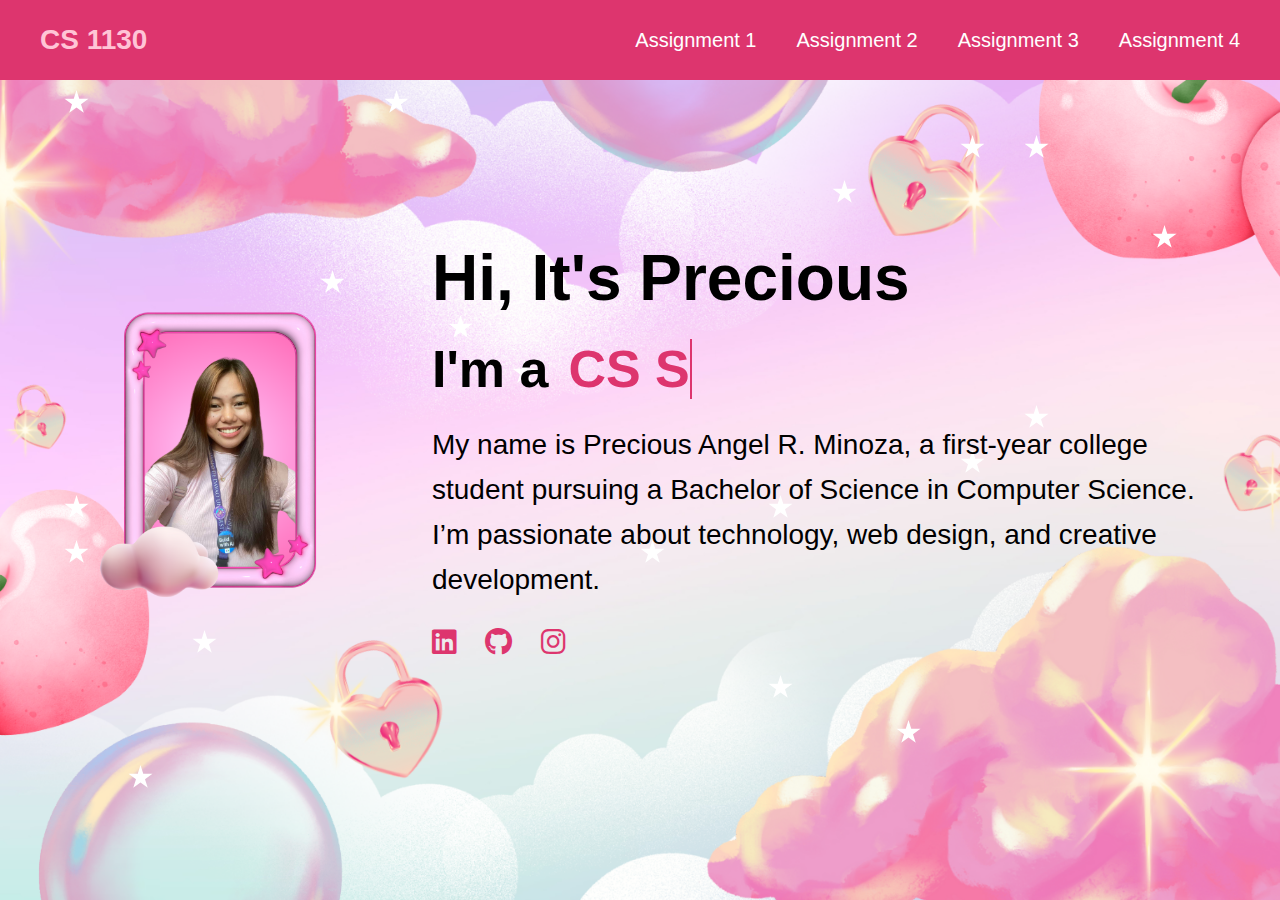
<file: index.html>
<!DOCTYPE html>
<html lang="en">
<head>
    <meta charset="UTF-8">
    <meta name="viewport" content="width=device-width, initial-scale=1.0">
    <meta name="description" content="Responsive Personal Website">
    <meta name="author" content="Precious Miñoza">
    <meta name="keywords" content="HTML, CSS, Responsive Design">
    <title>Precious Home Page</title>
    <link rel="icon" type="image/png" href="assets/fabicon.png">
    <link href="https://cdnjs.cloudflare.com/ajax/libs/font-awesome/6.0.0-beta3/css/all.min.css" rel="stylesheet">
    <link rel="stylesheet" href="styles.css">
</head>
<body>
    <!-- Navbar -->
    <nav class="navbar">
        <div class="logo">
            <a href="https://daigler20.addu.edu.ph/login/index.php">CS 1130</a>
        </div>
        <ul class="nav-links">
            <li><a href="Assignment 1/assign1.html"> Assignment 1</a></a></li>
            <li><a href="Assignment 2/assign2.html">Assignment 2</a></li>
            <li><a href="Assignment3/assign3.html">Assignment 3</a></li>
            <li><a href="Assignment4/assign4.html">Assignment 4</a></li>
        </ul>
        <div class="burger" onclick="toggleMenu()">
            <i class="fas fa-bars"></i>
        </div>
    </nav>

    <!-- Floating Stars -->
    <div class="stars">
        <span></span><span></span><span></span><span></span><span></span>
        <span></span><span></span><span></span><span></span><span></span>
        <span></span><span></span><span></span><span></span><span></span>
        <span></span><span></span><span></span><span></span><span></span>
    </div>

    <!-- Main Section -->
    <section class="home">
        <div class="home-img">
            <img src="assets/profile.png" alt="Profile Image">
        </div>
        <div class="home-content">
            <h1>Hi, It's <span>Precious</span></h1>
            <h2 class="typing-text">
                I'm a<span class="dynamic-text"></span>
            </h2>
            <p>
                My name is Precious Angel R. Minoza, a first-year college student pursuing a Bachelor of Science in Computer Science. 
                I’m passionate about technology, web design, and creative development.
            </p>
            <div class="social-icons">
                <a href="https://www.linkedin.com/in/precious-mi%C3%B1oza-658aa832a/"><i class="fa-brands fa-linkedin"></i></a>
                <a href="https://github.com/pminoza"><i class="fa-brands fa-github"></i></a>
                <a href="https://www.instagram.com/prcs.mnz/" target="_blank"><i class="fa-brands fa-instagram"></i></a>
            </div>
        </div>
    </section>

    <script src="script.js"></script>
</body>
</html>
</file>
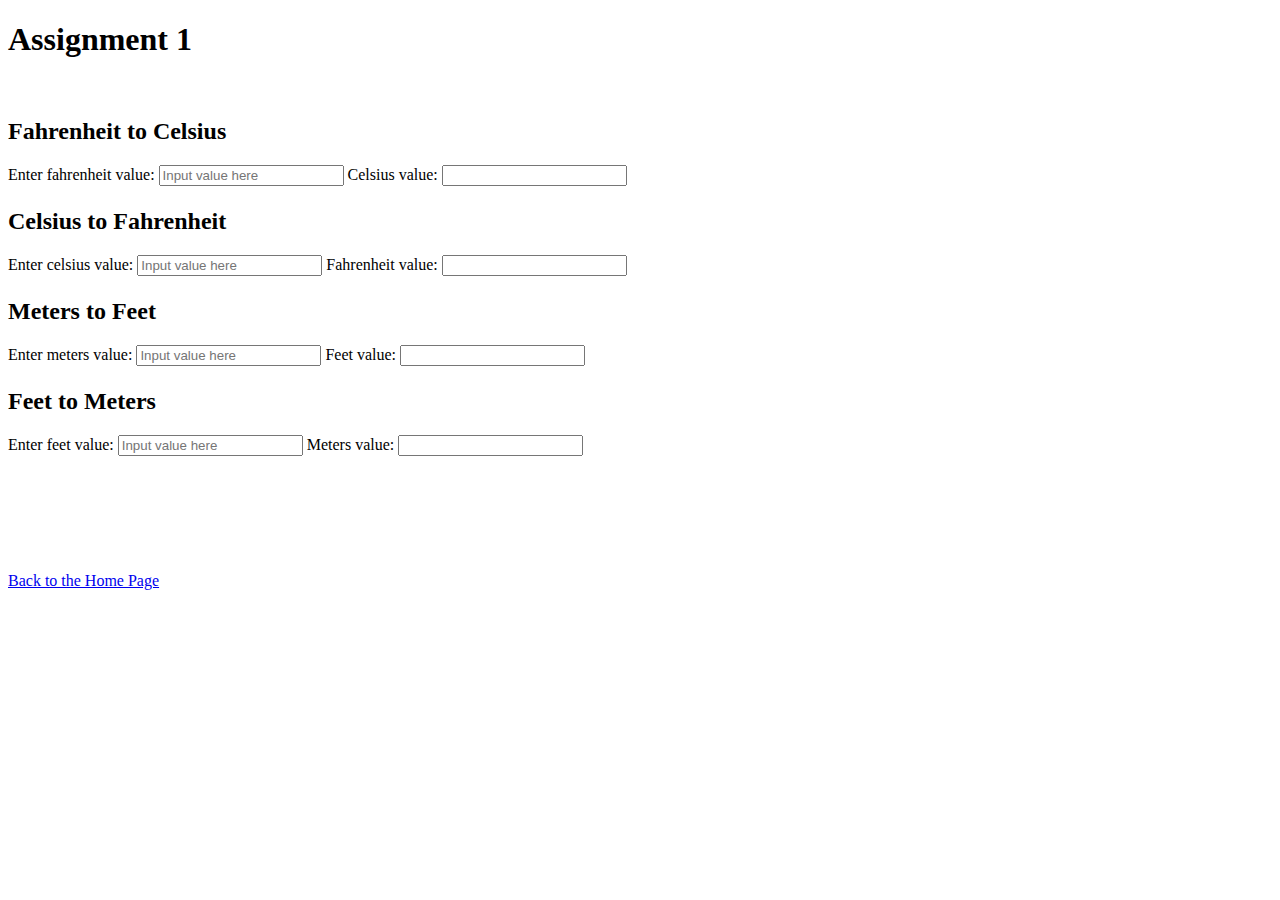
<file: idex2.html>
<!DOCTYPE html>
<html>
<body>

<h1> Assignment 1 </h1>
<br>
<div class="coverter">
<h2> Fahrenheit to Celsius </h2>
<label for="fartocel"> Enter fahrenheit value: </label>
<input id="fartocel" type="number" placeholder="Input value here">
<label for="celresult"> Celsius value: </label>
<input id="celresult" type="number" readonly>
<h5 id="feedback1"></h5>
</div>

<div class="coverter">
<h2> Celsius to Fahrenheit </h2>
<label for="celtofar"> Enter celsius value: </label>
<input id="celtofar" type="number"  placeholder="Input value here">
<label for="farrresult"> Fahrenheit value: </label>
<input id="farresult" type="number" readonly>
<h5 id="feedback2"></h5>
</div>

<div class = "converter">
<h2> Meters to Feet </h2>
<label for="metertofeet"> Enter meters value: </label>
<input id="metertofeet" type="number" placeholder="Input value here">
<label for="feetresult"> Feet value: </label>
<input id="feetresult" type="number" readonly>
<h5 id="feedback3"></h5>
</div>

<div class ="converter">
<h2> Feet to Meters </h2>
<label for="feettometer"> Enter feet value: </label>
<input id="feettometer" type="number"  placeholder="Input value here">
<label for="meterresult"> Meters value: </label>
<input id="meterresult" type="number" readonly>
<h5 id="feedback4"></h5>
</div>


<br><br>

<h5 id="result"></h5>

<br><br>
<a href="INDEX.html"> Back to the Home Page </a>
<br>

<script src = "Assignment 1/assign1.js"></script>


</body>
</html>
</file>
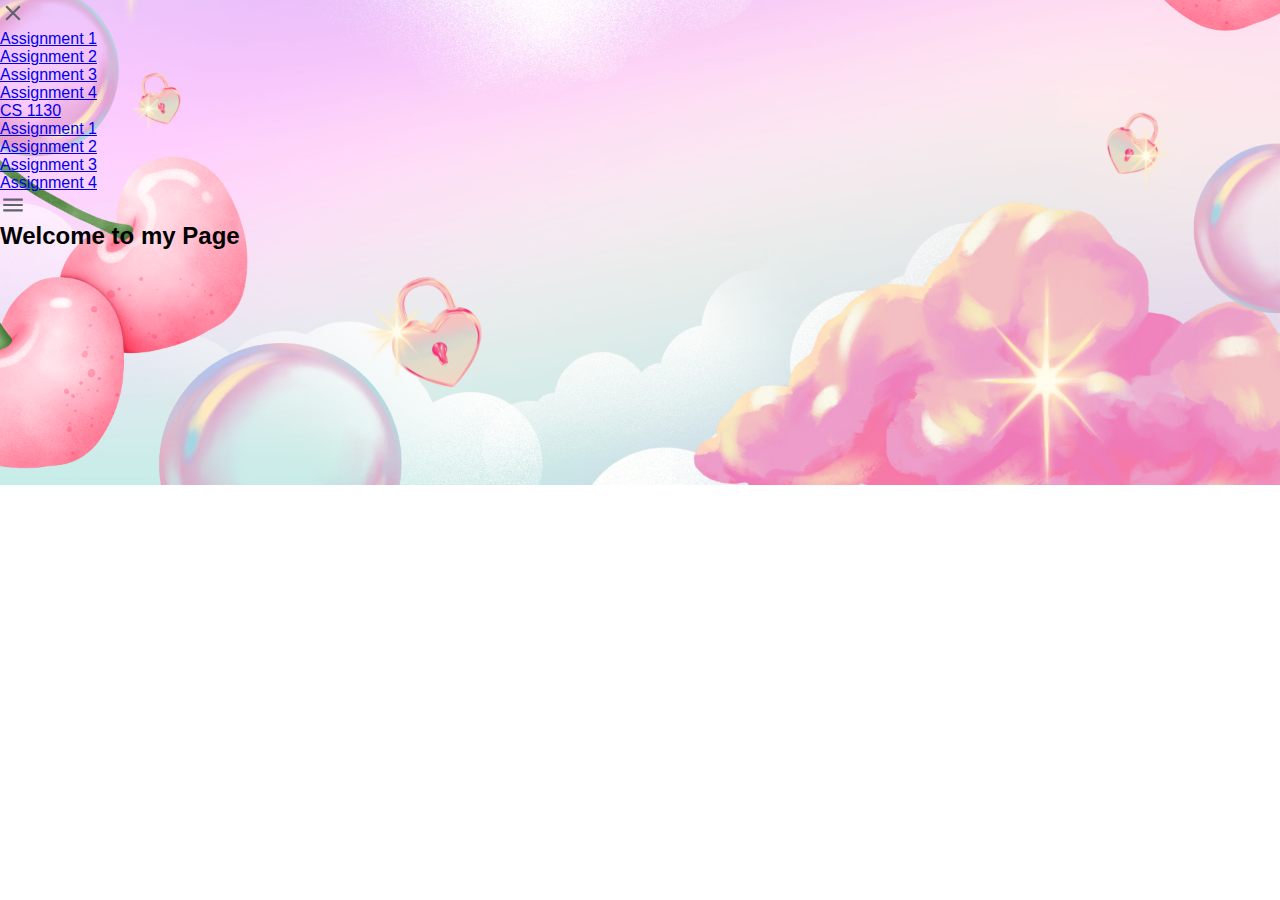
<file: indexmain.html>
<!DOCTYPE html>
<html lang="en">
    <head>
        <meta charset="UTF-8">
        <meta name="viewport" content="'width=device-width, initial-scale=1.0" >
        <meta name="descripton" content="ITC HP Assignments">
        <meta name= "author" content="Precious Miñoza" >
        <meta name="keywords" content="HTML, Assignments">
        <title>Precious Home Page Website</title>
        <link rel="icon" type="image/png" href="fabicon.png">
        <link rel="stylesheet" type="text/css" href="styles.css" >
    </head>
        <nav>
            <ul class="sidebar">
                <li onclick=hideSidebar()><a href="#"><svg xmlns="http://www.w3.org/2000/svg" height="26px" viewBox="0 -960 960 960" width="26px" fill="#5f6368"><path d="m256-200-56-56 224-224-224-224 56-56 224 224 224-224 56 56-224 224 224 224-56 56-224-224-224 224Z"></svg></a></li>
                <li><a href="#">Assignment 1</a></li>
                <li><a href="#">Assignment 2</a></li>
                <li><a href="#">Assignment 3</a></li>
                <li><a href="#">Assignment 4</a></li>
            </ul>
            <ul>
                <li class="hideOnMobile"><a href="#">CS 1130</a></li>
                <li class="hideOnMobile"><a href="#">Assignment 1</a></li>
                <li class="hideOnMobile"><a href="#">Assignment 2</a></li>
                <li class="hideOnMobile"><a href="#">Assignment 3</a></li>
                <li class="hideOnMobile"><a href="#">Assignment 4</a></li>
                <li class="menubutton" onclick=showSidebar()><a href="#"><svg xmlns="http://www.w3.org/2000/svg" color="pink" height="26px" viewBox="0 -960 960 960" width="26px" fill="#5f6368"><path d="M120-240v-80h720v80H120Zm0-200v-80h720v80H120Zm0-200v-80h720v80H120Z"></svg></a></li>
            </ul>

        </nav>

        <script>
            function showSidebar(){
                const sidebar = document.querySelector('.sidebar')
                sidebar.style.display = 'flex'
            }
            function hideSidebar(){
                const sidebar = document.querySelector('.sidebar')
                sidebar.style.display = 'none'
            }

        <!--Background-->
        

        </script>
    
    <body>
        <div class="wrapper">
            <span><i class="fa fa-star"></i></span>
            <span><i class="fa fa-star"></i></span>
            <span><i class="fa fa-star"></i></span>
            <span><i class="fa fa-star"></i></span>
            <span><i class="fa fa-star"></i></span>
            <span><i class="fa fa-star"></i></span>
            <span><i class="fa fa-star"></i></span>
            <span><i class="fa fa-star"></i></span>
            <span><i class="fa fa-star"></i></span>
            <span><i class="fa fa-star"></i></span>
        </div>
        <div class="box-area">
        <div class="text-area"></div>
            <h2>Welcome to my Page</h2>
        </div>
    </body>
</html>
</file>
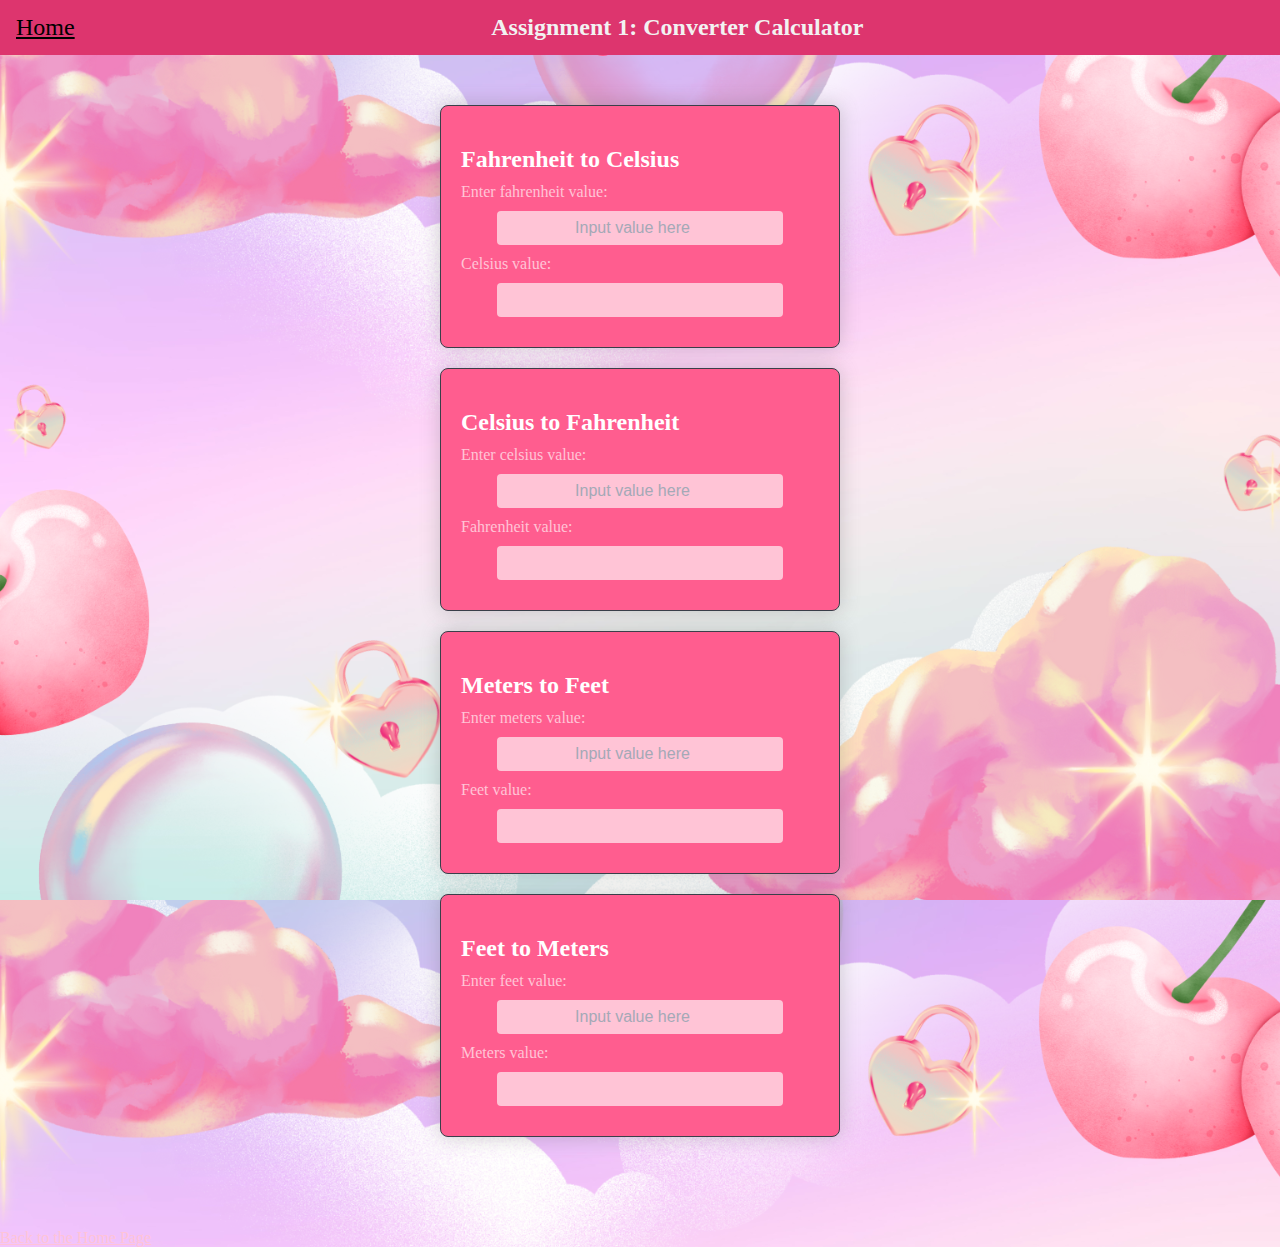
<file: Assignment 1/assign1.html>
<!DOCTYPE html>
<html>
    <head>
        <meta charset="UTF-8">
        <meta name="viewport" content="width=device-width, initial-scale=1.0">
        <title>Converter Calculator</title>
        <link rel="icon" type="image/png" href="../assets/fabicon.png">
        <link rel="stylesheet" href="assign1.css">
    </head>
<body>

    <div class="navbar">
        <a href="../index.html">Home</a>
        <b>Assignment 1: Converter Calculator</b>
    </div>  

<h1> Assignment 1 </h1>
<br>
<div class="flex-row">
<div class="converter">
<h2> Fahrenheit to Celsius </h2>
<label for="fartocel"> Enter fahrenheit value: </label>
<input id="fartocel" type="number" placeholder="Input value here">
<label for="celresult"> Celsius value: </label>
<input id="celresult" type="number" readonly>
<h5 id="feedback1"></h5>
</div>
</div>

<div class="converter">
<h2> Celsius to Fahrenheit </h2>
<label for="celtofar"> Enter celsius value: </label>
<input id="celtofar" type="number"  placeholder="Input value here">
<label for="farrresult"> Fahrenheit value: </label>
<input id="farresult" type="number" readonly>
<h5 id="feedback2"></h5>
</div>

<div class = "converter">
<h2> Meters to Feet </h2>
<label for="metertofeet"> Enter meters value: </label>
<input id="metertofeet" type="number" placeholder="Input value here">
<label for="feetresult"> Feet value: </label>
<input id="feetresult" type="number" readonly>
<h5 id="feedback3"></h5>
</div>

<div class ="converter">
<h2> Feet to Meters </h2>
<label for="feettometer"> Enter feet value: </label>
<input id="feettometer" type="number"  placeholder="Input value here">
<label for="meterresult"> Meters value: </label>
<input id="meterresult" type="number" readonly>
<h5 id="feedback4"></h5>
</div>


<br><br>

<h5 id="result"></h5>

<br><br>
<a href="index.html"> Back to the Home Page </a>
<br>

<script src = "assign1.js"></script>


</body>
</html>
</file>
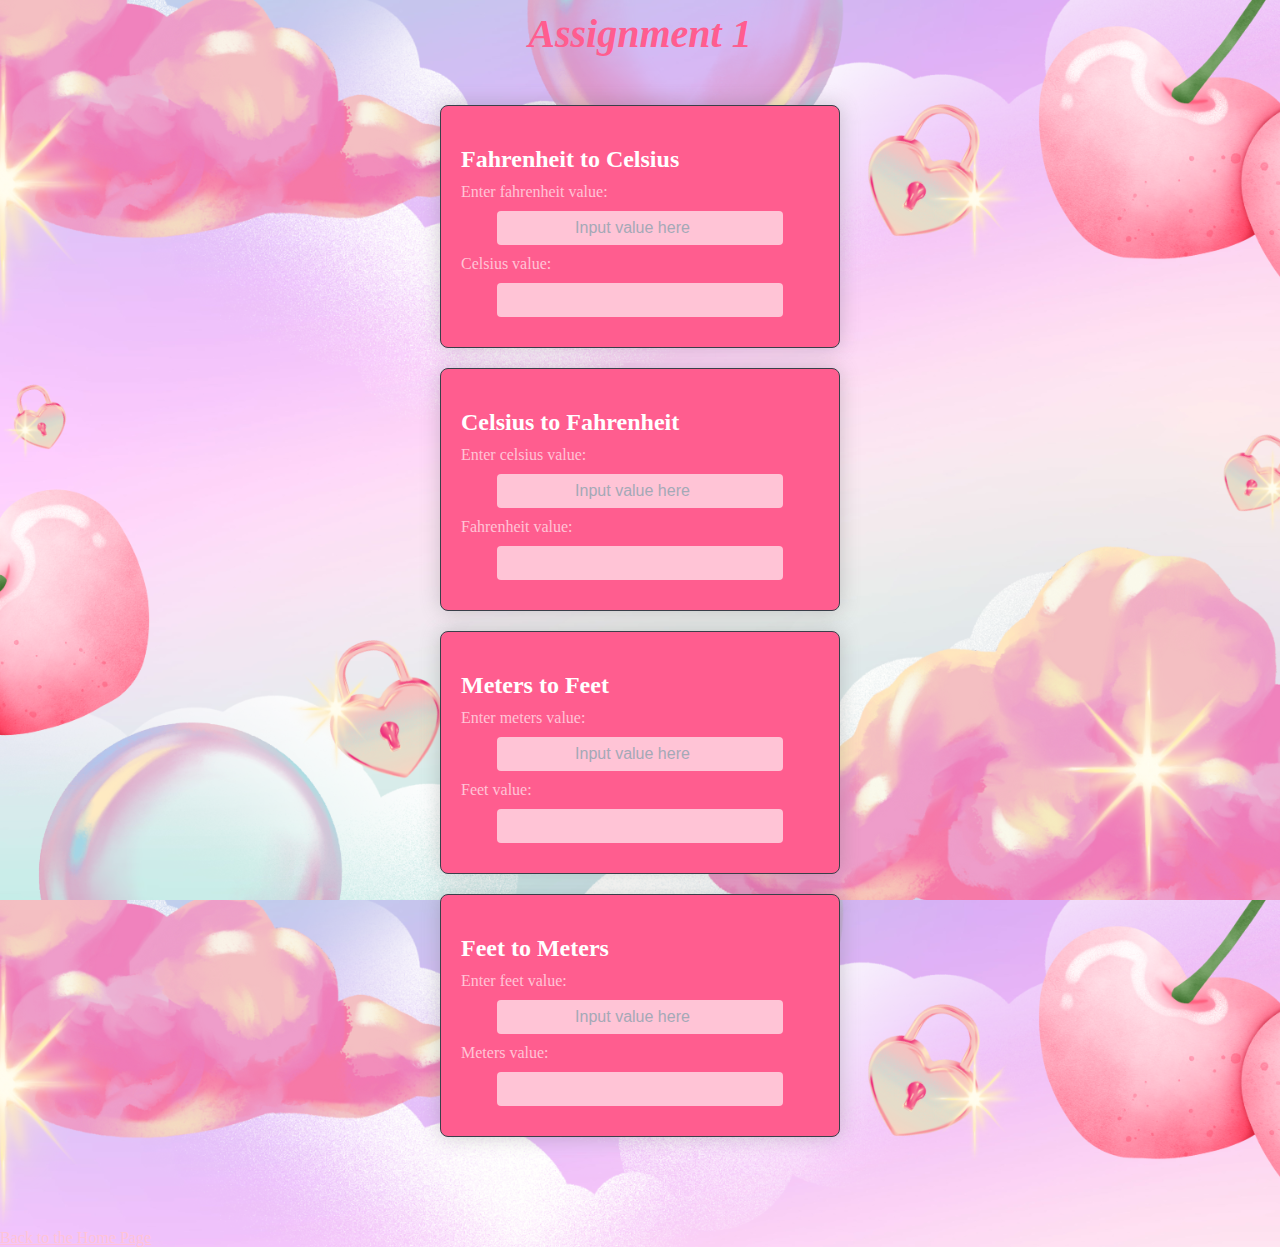
<file: Assignment 1/idex2.html>
<!DOCTYPE html>
<html>
    <head>
        <meta charset="UTF-8">
        <meta name="viewport" content="width=device-width, initial-scale=1.0">
        <title>Converter Calculator</title>
        <link rel="stylesheet" href="assign1.css">
    </head>
<body>

<h1> Assignment 1 </h1>
<br>
<div class="converter">
<h2> Fahrenheit to Celsius </h2>
<label for="fartocel"> Enter fahrenheit value: </label>
<input id="fartocel" type="number" placeholder="Input value here">
<label for="celresult"> Celsius value: </label>
<input id="celresult" type="number" readonly>
<h5 id="feedback1"></h5>
</div>

<div class="converter">
<h2> Celsius to Fahrenheit </h2>
<label for="celtofar"> Enter celsius value: </label>
<input id="celtofar" type="number"  placeholder="Input value here">
<label for="farrresult"> Fahrenheit value: </label>
<input id="farresult" type="number" readonly>
<h5 id="feedback2"></h5>
</div>

<div class = "converter">
<h2> Meters to Feet </h2>
<label for="metertofeet"> Enter meters value: </label>
<input id="metertofeet" type="number" placeholder="Input value here">
<label for="feetresult"> Feet value: </label>
<input id="feetresult" type="number" readonly>
<h5 id="feedback3"></h5>
</div>

<div class ="converter">
<h2> Feet to Meters </h2>
<label for="feettometer"> Enter feet value: </label>
<input id="feettometer" type="number"  placeholder="Input value here">
<label for="meterresult"> Meters value: </label>
<input id="meterresult" type="number" readonly>
<h5 id="feedback4"></h5>
</div>


<br><br>

<h5 id="result"></h5>

<br><br>
<a href="index.html"> Back to the Home Page </a>
<br>

<script src = "assign1.js"></script>


</body>
</html>
</file>
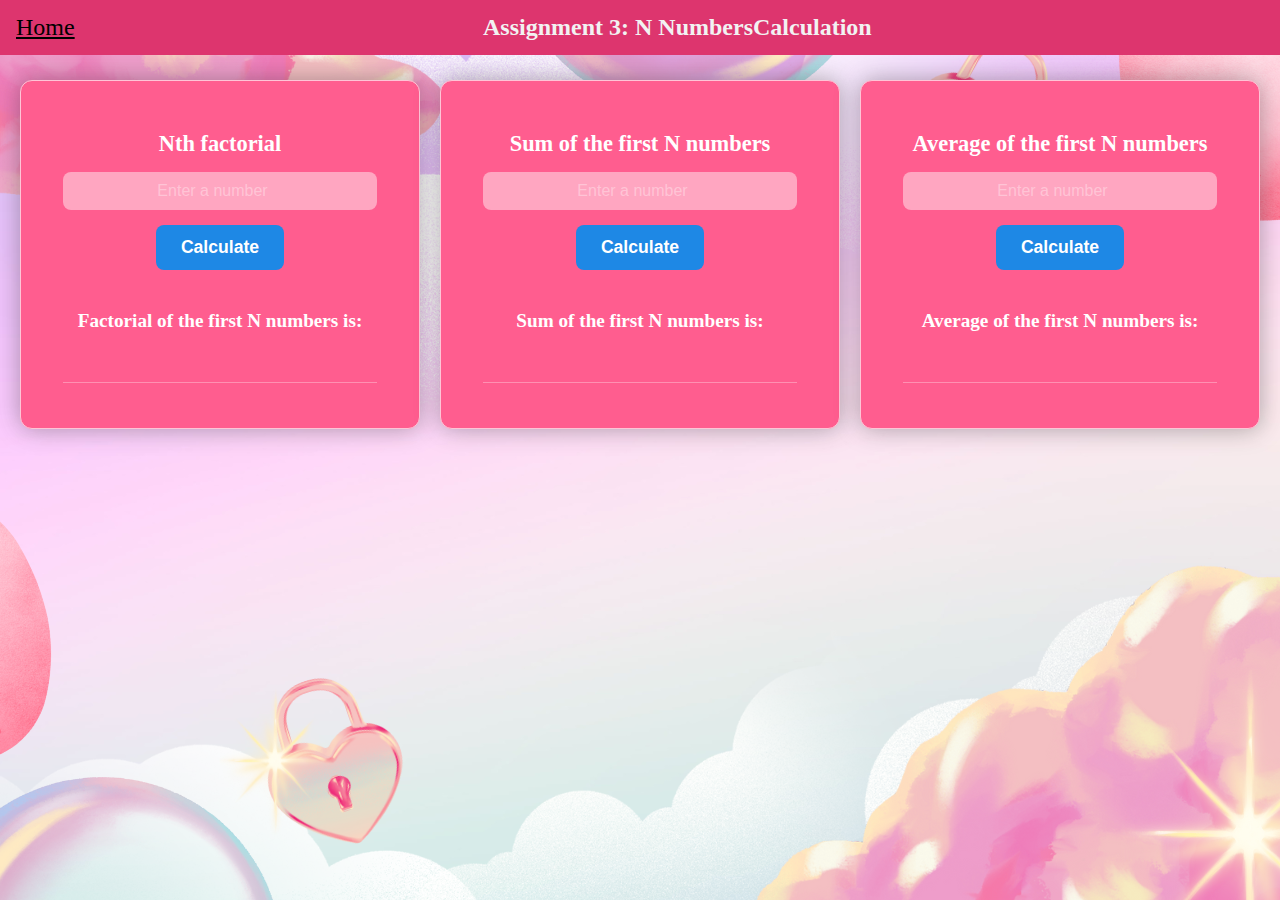
<file: Assignment3/assign3.html>
<!DOCTYPE html>
<html lang="en">
<head>
    <meta charset="UTF-8">
    <meta name="viewport" content="width=device-width, initial-scale=1.0">
    <title>Calculation</title>
    <link rel="stylesheet" href="assign3.css">
    <link rel="icon" href="../assets/fabicon.png" type="image/x-icon"/>
</head>
<body>
    <div class="navbar">
        <a href="../index.html">Home</a>
        <b>Assignment 3: N NumbersCalculation</b>
    </div>  

    <div class="calculation-container">
        <h3>Nth factorial</h3>
        <input type="number" id="factorialInput" placeholder="Enter a number">
        <button id="factorialId">Calculate</button>
        <h4 class="result" id="factorialOutput"></h4>
        <h4 class="resultText" id="factorialOutputtext">Factorial of the first N numbers is:</h4>
        <hr class="output-line" id="factorialLine"> 
    </div>

    
    <div class="calculation-container">
        <h3>Sum of the first N numbers</h3>
        <input type="number" id="sumInput" placeholder="Enter a number">
        <button id="sumId">Calculate</button>
        <h4 class="resultText" id="sumOutputText">Sum of the first N numbers is:</h4>
        <h4 class="resultNumber" id="sumOutputNumber"></h4>
        <hr class="output-line" id="sumLine">
    </div>

   
    <div class="calculation-container">
        <h3>Average of the first N numbers</h3>
        <input type="number" id="averageInput" placeholder="Enter a number">
        <button id="averageId">Calculate</button>
        <h4 class="resultText" id="averageOutputText">Average of the first N numbers is:</h4>
        <h4 class="resultNumber" id="averageOutputNumber"></h4>
        <hr class="output-line" id="averageLine"> 
    </div>

    
    <script src="assign3.js"></script>


</body>
</html>
</file>
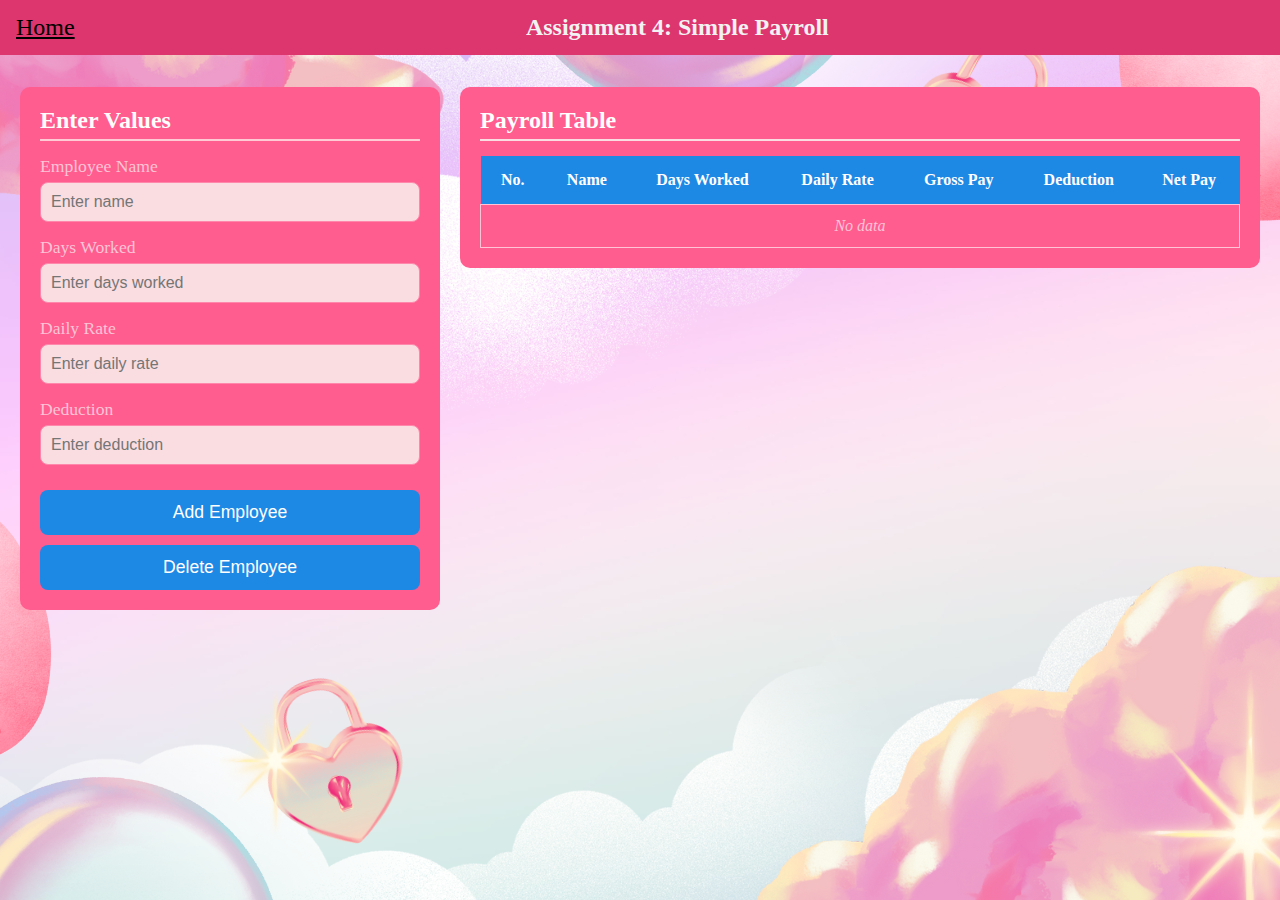
<file: Assignment4/assign4.html>
<!DOCTYPE html>
<html lang="en">
<head>
    <meta charset="UTF-8">
    <meta name="viewport" content="width=device-width, initial-scale=1.0">
    <title>Payroll System</title>
    <link rel="icon" href="../assets/fabicon.png" type="image/x-icon"/>
    <link rel="stylesheet" href="assign4.css">
</head>
<body>

    <div class="navbar">
        <a href="../index.html">Home</a>
        <b>Assignment 4: Simple Payroll</b>
    </div>  

    <h1>Assignment #4</h1>

    <!-- Container for layout -->
    <div class="container">
        <!-- Left side: Inputs Section -->
        <div class="left-side">
            <h3>Enter Values</h3>
            <div class="inputs">
                <label for="name">Employee Name</label>
                <input type="text" id="name" placeholder="Enter name">
    
                <label for="daysWorked">Days Worked</label>
                <input type="number" id="daysWorked" placeholder="Enter days worked">
    
                <label for="dailyRate">Daily Rate</label>
                <input type="number" id="dailyRate" placeholder="Enter daily rate">
    
                <label for="deduction">Deduction</label>
                <input type="number" id="deduction" placeholder="Enter deduction">
    
                <button id="addEmployeeBtn">Add Employee</button>
                <button id="deleteEmployeeBtn">Delete Employee</button>
            </div>
        </div>

        <!-- Right side: Table Section -->
        <div class="right-side">
            <h3>Payroll Table</h3>
            <div class="table-container">
                <table id="payrollTable">
                    <thead>
                        <tr>
                            <th>No.</th>
                            <th>Name</th>
                            <th>Days Worked</th>
                            <th>Daily Rate</th>
                            <th>Gross Pay</th>
                            <th>Deduction</th>
                            <th>Net Pay</th>
                        </tr>
                    </thead>
                    <tbody id="tableBody">
                        <tr id="noDataRow" class="no-data-row">
                            <td colspan="7">No data</td>
                        </tr>
                    </tbody>
                </table>
            </div> 
        </div>
    </div>

    <!-- Modal: Delete Employee -->
    <div id="deleteModal" class="modal">
        <div class="modal-content">
            <h2>Delete Employee</h2>
            <p>Enter the row number to delete:</p>
            <input type="number" id="deleteLineNumber" placeholder="Enter row number">
            <button id="confirmDeleteLineBtn">Delete</button>
            <button id="closeModalBtn">Cancel</button>
        </div>
    </div>

    <!-- Modal: Confirm Delete -->
    <div id="confirmationModal" class="modal">
        <div class="modal-content">
            <h2>Confirm Deletion</h2>
            <p>Are you sure you want to delete this employee?</p>
            <button id="confirmDeleteBtn">Yes</button>
            <button id="cancelDeleteBtn">No</button>
        </div>
    </div>

    <!-- Main Script -->
    <script src="assign4.js" defer></script>

    

</body>
</html>
</file>
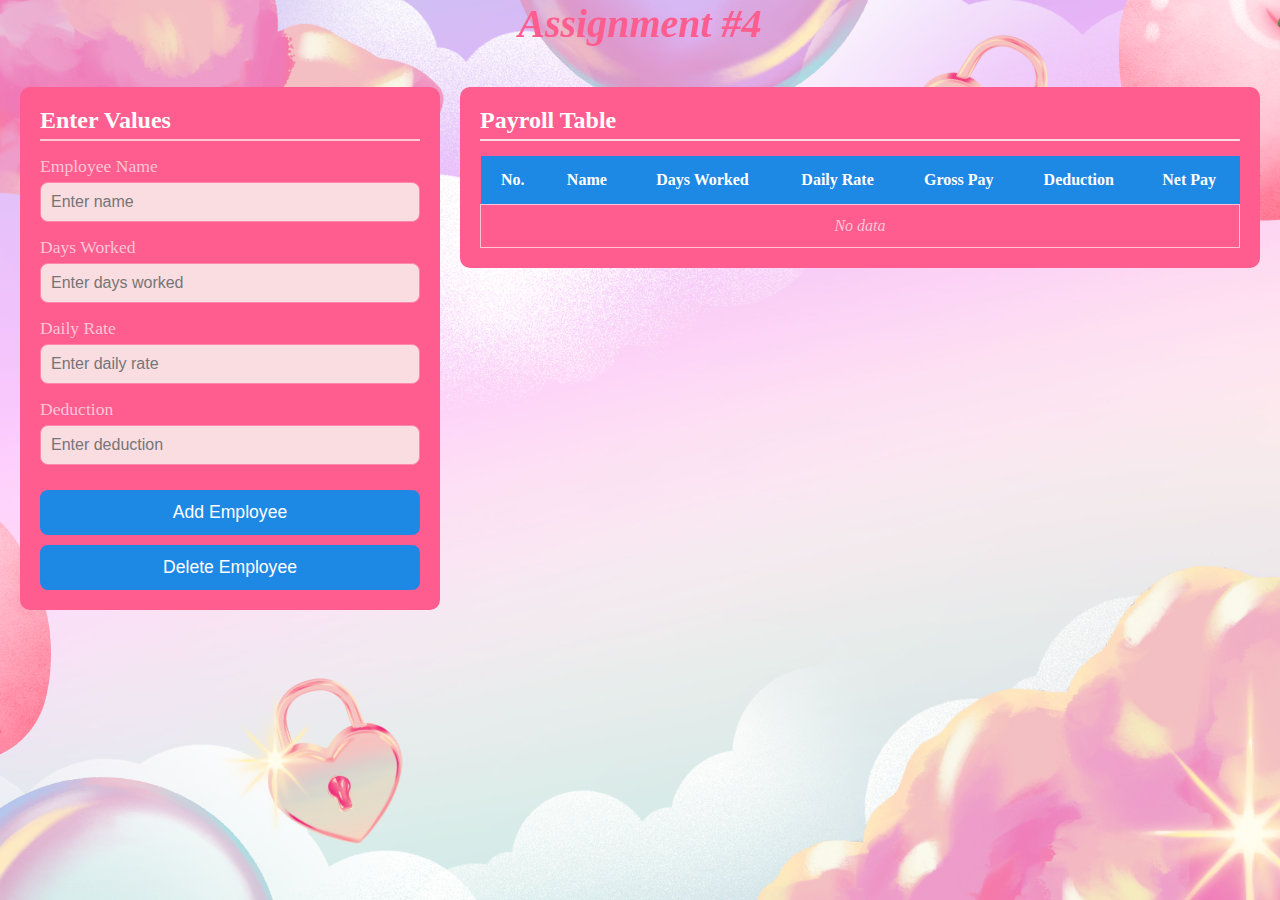
<file: Assignment4/samp1.html>
<!DOCTYPE html>
<html lang="en">
<head>
    <meta charset="UTF-8">
    <meta name="viewport" content="width=device-width, initial-scale=1.0">
    <title>Payroll System</title>
    <link rel="stylesheet" href="samp1.css">
</head>
<body>

   
    <h1>Assignment #4</h1>

    <!-- Container for layout -->
    <div class="container">
        <!-- Left side: Inputs Section -->
        <div class="left-side">
            <h3>Enter Values</h3>
            <div class="inputs">
                <label for="name">Employee Name</label>
                <input type="text" id="name" placeholder="Enter name">
    
                <label for="daysWorked">Days Worked</label>
                <input type="number" id="daysWorked" placeholder="Enter days worked">
    
                <label for="dailyRate">Daily Rate</label>
                <input type="number" id="dailyRate" placeholder="Enter daily rate">
    
                <label for="deduction">Deduction</label>
                <input type="number" id="deduction" placeholder="Enter deduction">
    
                <button id="addEmployeeBtn">Add Employee</button>
                <button id="deleteEmployeeBtn">Delete Employee</button>
            </div>
        </div>

        <!-- Right side: Table Section -->
        <div class="right-side">
            <h3>Payroll Table</h3>
            <div class="table-container">
                <table id="payrollTable">
                    <thead>
                        <tr>
                            <th>No.</th>
                            <th>Name</th>
                            <th>Days Worked</th>
                            <th>Daily Rate</th>
                            <th>Gross Pay</th>
                            <th>Deduction</th>
                            <th>Net Pay</th>
                        </tr>
                    </thead>
                    <tbody id="tableBody">
                        <tr id="noDataRow" class="no-data-row">
                            <td colspan="7">No data</td>
                        </tr>
                    </tbody>
                </table>
            </div> 
        </div>
    </div>

    <!-- Modal: Delete Employee -->
    <div id="deleteModal" class="modal">
        <div class="modal-content">
            <h2>Delete Employee</h2>
            <p>Enter the row number to delete:</p>
            <input type="number" id="deleteLineNumber" placeholder="Enter row number">
            <button id="confirmDeleteLineBtn">Delete</button>
            <button id="closeModalBtn">Cancel</button>
        </div>
    </div>

    <!-- Modal: Confirm Delete -->
    <div id="confirmationModal" class="modal">
        <div class="modal-content">
            <h2>Confirm Deletion</h2>
            <p>Are you sure you want to delete this employee?</p>
            <button id="confirmDeleteBtn">Yes</button>
            <button id="cancelDeleteBtn">No</button>
        </div>
    </div>

    <!-- Main Script -->
    <script src="samp1.js" defer></script>

    

</body>
</html>
</file>
<file: Assignment 1/assign1.css>
* {
    margin: 0;
    padding: 0;
    box-sizing:border-box;
    color: #ffc4d6;
    }
    .navbar {
        overflow: hidden;
        background-color: #dd356e;
        position: fixed;
        top: 0;
        width: 100%;
      }
      
      .navbar a {
        float: left;
        display: block;
        color: #f2f2f2;
        text-align: center;
        padding: 14px 16px;
        font-size: 24px;
      }
      
      .navbar b {
        float: center;
        display: block;
        color: #f2f2f2;
        text-align: center;
        padding: 14px 16px;
        font-size: 24px;
      }
    
      .navbar a:hover {
        color: black;
      }
  body {
    height: 100vh;
    background-image: url('background.png'); 
    background-size: cover;
    background-position: center top;
    overflow: auto;
    position: relative;
    flex-direction: column;
    justify-content: flex-start;
  }
  
h1 {
    text-align: center;
    margin: 0;
    padding: 10px 0; 
    font-size: 2.5em;
    font-style:oblique;
    color: #ff5d8f;
  }

h2 {
    color: rgb(255, 255, 255);
    margin-top: 20px;
    font-size: 1.5em;
}

label, input, h4 {
    display: block;
    margin: 10px auto;
    font-size: 1em;
}

.converter {
    background-color: #ff5d8f;
    border: 1px solid #3a3f4a;
    border-radius: 8px;
    padding: 20px;
    width: 80%;
    max-width: 400px;
    box-sizing: border-box;
    box-shadow: 0 0 20px rgba(97, 97, 97, 0.3);
    margin: 20px auto;
    display: flexbox;
    justify-content: center;
    align-items: center;
}

input[type="number"] {
    padding: 8px;
    border: none;
    border-radius: 4px;
    width: 80%;
    background-color:#ffc4d6;
    color: #ff5d8f;
    text-align: center;
    font-size: 1em;
}

input[type="number"]::placeholder {
    color: #a4a9b6;
}

h4 {
    color: black;
    font-weight: bold;
    font-size: 1.2em;
    margin-top: 20px;
}
</file>
<file: Assignment3/assign3.css>
* {
    margin: 0;
    padding: 0;
    box-sizing: border-box;
}
.navbar {
    overflow: hidden;
    background-color: #dd356e;
    position: fixed;
    top: 0;
    width: 100%;
  }
  
  .navbar a {
    float: left;
    display: block;
    color: #f2f2f2;
    text-align: center;
    padding: 14px 16px;
    font-size: 24px;
  }
  
  .navbar b {
    float: center;
    display: block;
    color: #f2f2f2;
    text-align: center;
    padding: 14px 16px;
    font-size: 24px;
  }

  .navbar a:hover {
    color: black;
  }
  body {
    min-height: 100vh;
    background-image: url('background.png'); 
    background-repeat: no-repeat;
    background-position: center;
    overflow: hidden;
    position: relative;
    color: #ba2a50;
    display: flex; /* Add Flexbox */
    flex-direction: row; /* Align children in a row */
    justify-content: center; /* Center horizontally */
    align-items: flex-start; /* Align to the top */
    padding-top: 80px; /* Add space below the navbar */
    gap: 20px; /* Space between containers */
}

h1 {
    font-size: 2.5em;
    color:#Ffff;
    margin-bottom: 15px;
}

h2 {
    color: #Ffff;
    font-size: 1.7em;
    margin-top: 5px;
}

h3 {
    color: white;
    font-size: 1.4em;
    margin-top: 25px;
}

.calculation-container {
    background-color: #ff5d8f;
    background-color: #ff5d8f;
    border: 1px solid #ffc4d6;
    border-radius: 12px;
    padding: 25px;
    width: 85%;
    max-width: 400px;
    box-shadow: 0 0 25px rgba(50, 50, 50, 0.4);
    text-align: center; 
}


input[type="number"] {
    padding: 10px;
    border: none;
    border-radius: 8px;
    text-align: center;
    width: 90%;
    background-color: #ffa6c1;
    color: #ff5d8f;
    font-size: 1em;
    margin-top: 15px;
    transition: all 0.3s ease;
    display: flexbox;
    flex-direction: row;
    align-items: center ;
    text-align: center;
}

input[type="number"]::placeholder {
    color: #ffc4d6;
}

input[type="number"]:focus {
    outline: none;
    background: color #ffc4d6;
}

button {
    padding: 12px 25px;
    background-color: #1e88e5;
    color: #ffff;
    border: none;
    border-radius: 8px;
    font-size: 1.1em;
    font-weight: bold;
    cursor: pointer;
    margin-top: 15px;
    margin-bottom: 30px;
    transition: background-color 0.3s ease;
}

button:hover {
    background-color: #ffc4d6;
}

.result, .resultText, .resultNumber {
    color: #ffff;
    font-weight: bold;
    font-size: 1.2em;
    margin-top: 10px;
}

.resultText {
    margin-bottom: 50px;
}

.output-line {
    border: none;
    border-top: 1px solid #ffc4d6;
    width: 90%;
    max-width: 350px;
    margin: 20px auto;
    opacity: 0.5;
}
</file>
<file: Assignment4/assign4.css>
* {
    margin: 0;
    padding: 0;
    box-sizing: border-box;
  }
.navbar {
  overflow: hidden;
  background-color: #dd356e;
  position: fixed;
  top: 0;
  width: 100%;
}

.navbar a {
  float: left;
  display: block;
  color: #f2f2f2;
  text-align: center;
  padding: 14px 16px;
  font-size: 24px;
}

.navbar b {
  float: center;
  display: block;
  color: #f2f2f2;
  text-align: center;
  padding: 14px 16px;
  font-size: 24px;
}

.navbar a:hover {
  color: black;
}
  body {
    min-height: 100vh;
    background-image: url('background.png'); 
    background-repeat: no-repeat;
    background-position: center;
    overflow: hidden;
    position: relative;
  }
h1 {
    text-align: center;
    margin-bottom: 20px;
    font-size: 2.5em;
    font-style:oblique;
    color: #ff5d8f;
  }
  
  /* Container for layout */
  .container {
    display: flex;
    justify-content: space-between;
    align-items: flex-start;
    gap: 20px;
    margin-top: 20px;
    padding: 20px;
  }
  
  /* Left side section */
  .left-side {
    width: 30%;
    background-color: #FF5D8F;
    padding: 20px;
    box-shadow: 0 4px 8px #ffc4d6(0, 0, 0, 0.4);
    border-radius: 10px;
    min-width: 300px;
    flex: 1;
  }
  
  .left-side h3 {
    font-size: 1.5em;
    color: #fffcfc;
    margin-bottom: 15px;
    border-bottom: 2px solid #ffcad4;
    padding-bottom: 5px;
  }
  
  .inputs label {
    font-size: 1.1em;
    color: #ffc4d6;
    margin-bottom: 5px;
    display: block;
  }
  
  .inputs input {
    width: 100%;
    padding: 10px;
    margin-bottom: 15px;
    border: 1px solid #FF87AB;
    border-radius: 8px;
    font-size: 1em;
    background-color: #FADDE1;
    color: #FF5D8F;
    transition: border-color 0.3s;
  }
  
  .inputs input:focus {
    border-color: #82b1ff;
  }
  
  .inputs button {
    width: 100%;
    padding: 12px;
    background-color: #1e88e5;
    color: #ffffff;
    border: none;
    border-radius: 8px;
    font-size: 1.1em;
    cursor: pointer;
    transition: background-color 0.3s;
    margin-top: 10px;
  }
  
  .inputs button:hover {
    background-color: #1565c0;
  }
  
  /* Right side section */
  .right-side {
    flex-grow: 1;
    flex: 2;
    background-color: #ff5d8f;
    padding: 20px;
    border-radius: 10px;
  }
  
  .right-side h3 {
    font-size: 1.5em;
    color:#ffffff;
    margin-bottom: 15px;
    border-bottom: 2px solid #FADDE1;
    padding-bottom: 5px;
  }
  
  /* Table styling */
  
  table {
    width: 100%;
    border-collapse: col;
  }
  
  .table-container {
    overflow-x: auto;
  }
  
  #payrollTable {
    width: 100%;
    border-collapse: collapse;
  }
  
  #payrollTable th {
    padding: 15px;
    background-color: #1e88e5;
    color: #ffffff;
    text-align: center;
    font-weight: bold;
  }
  
  #payrollTable td {
    padding: 12px;
    border: 1px solid #ffc4d6;
    text-align: center;
    color: #ffc4d6;
  }
  
  .no-data-row {
    font-style: italic;
    text-align: center;
    color: #ffc4d6;
  }
  
  /* General Modal Style */
  .modal {
    position: fixed;
    top: 0;
    left: 0;
    width: 100%;
    height: 100%;
    background-color: #ff97b7(0, 0, 0, 0.8); /* Dark overlay */
    display: flex;
    justify-content: center;
    align-items: center;
    z-index: 1000;
    visibility: hidden;
    opacity: 0;
    transition: visibility 0s, opacity 0.3s ease;
  }
  
  .modal.active {
    visibility: visible;
    opacity: 1;
  }
  
  /* Modal Content */
  .modal-content {
    background-color: #ff97b7; /* Slightly lighter than the main background */
    padding: 25px;
    border-radius: 12px;
    width: 90%;
    max-width: 400px;
    text-align: center;
    box-shadow: 0 10px 25px rgba(0, 0, 0, 0.6);
    color: #e0e0e0; /* Light text for readability */
  }
  
  /* Modal Headings */
  .modal-content h2 {
    margin-bottom: 15px;
    font-size: 1.8em;
    color: #ffffff;
    border-bottom: 2px solid #ff5d8f;
    padding-bottom: 10px;
  }
  
  /* Modal Text */
  .modal-content p {
    font-size: 1.2em;
    color: #f8eaee;
    margin: 15px 0 25px 0;
  }
  
  /* Modal Buttons */
  .modal-content button {
    padding: 10px 20px;
    font-size: 1em;
    font-weight: bold;
    color: black;
    border: none;
    border-radius: 8px;
    cursor: pointer;
    transition: transform 0.2s ease, background-color 0.3s ease;
    margin: 5px;
  }
  
  /* Specific Button Colors */
  #confirmDeleteLineBtn, #confirmDeleteBtn {
    background-color: #4caf50; /* Green: Positive action */
  }
  
  #closeModalBtn, #cancelDeleteBtn {
    background-color: #f44336; /* Red: Negative action */
  }
  
  /* Hover Effects */
  .modal-content button:hover {
    transform: scale(1.05);
  }
  
  #confirmDeleteLineBtn:hover, #confirmDeleteBtn:hover {
    background-color: #45a049; /* Slightly darker green */
  }
  
  #closeModalBtn:hover, #cancelDeleteBtn:hover {
    background-color: #e53935; /* Slightly darker red */
  }
  
  /* Input Field Styling in Modal */
  .modal-content input[type="number"] {
    width: calc(100% - 20px);
    padding: 8px 10px;
    text-align: center;
    font-size: 1em;
    margin-bottom: 20px;
    border: 1px solid #fadde1;
    border-radius: 5px;
    background-color: #ffc4d6;
    color: #ffc4d6;
  }
  
  /* Close Button */
  .close-modal {
    position: absolute;
    top: 10px;
    right: 10px;
    font-size: 1.8em;
    color: #ffc4d6;
    background: none;
    border: none;
    cursor: pointer;
    transition: color 0.3s ease;
  }
  
  .close-modal:hover {
    color: #ff5252;
  }
  
  
  
  
  /* Responsive adjustments */
  @media (max-width: 480px) {
    .container {
      flex-direction: column;
      gap: 15px;
      padding: 15px;
    }
  
    .left-side, .right-side {
      width: 100%;
      box-sizing: border-box;
      padding: 15px;
    }
  
    h1 {
      font-size: 2em;
      margin-bottom: 10px;
    }
  
    .left-side h3, .right-side h3 {
      font-size: 1.3em;
    }
  
    .inputs label {
      font-size: 1em;
    }
  
    .inputs input {
      padding: 10px;
      font-size: 1em;
    }
  
    .inputs button {
      padding: 10px;
      font-size: 1em;
    }
  
    #payrollTable {
      font-size: 0.9em;
    }
  
    #payrollTable th, #payrollTable td {
      padding: 8px;
    }
  
    .modal-content {
      width: 90%;
      padding: 20px;
    }
  
    .modal-title {
      font-size: 1.5em;
    }
  
    .modal-text {
      font-size: 1em;
    }
  
    .modal-buttons button {
      padding: 10px 15px;
      font-size: 0.9em;
    }
  }
</file>
<file: Assignment4/samp1.css>
* {
    margin: 0;
    padding: 0;
    box-sizing: border-box;
  }
  body {
    min-height: 100vh;
    background-image: url('background.png'); 
    background-repeat: no-repeat;
    background-position: center;
    overflow: hidden;
    position: relative;
    
}
h1 {
    text-align: center;
    margin-bottom: 20px;
    font-size: 2.5em;
    font-style:oblique;
    color: #ff5d8f;
  }
  
  /* Container for layout */
  .container {
    display: flex;
    justify-content: space-between;
    align-items: flex-start;
    gap: 20px;
    margin-top: 20px;
    padding: 20px;
  }
  
  /* Left side section */
  .left-side {
    width: 30%;
    background-color: #FF5D8F;
    padding: 20px;
    box-shadow: 0 4px 8px #ffc4d6(0, 0, 0, 0.4);
    border-radius: 10px;
    min-width: 300px;
    flex: 1;
  }
  
  .left-side h3 {
    font-size: 1.5em;
    color: #fffcfc;
    margin-bottom: 15px;
    border-bottom: 2px solid #ffcad4;
    padding-bottom: 5px;
  }
  
  .inputs label {
    font-size: 1.1em;
    color: #ffc4d6;
    margin-bottom: 5px;
    display: block;
  }
  
  .inputs input {
    width: 100%;
    padding: 10px;
    margin-bottom: 15px;
    border: 1px solid #FF87AB;
    border-radius: 8px;
    font-size: 1em;
    background-color: #FADDE1;
    color: #FF5D8F;
    transition: border-color 0.3s;
  }
  
  .inputs input:focus {
    border-color: #82b1ff;
  }
  
  .inputs button {
    width: 100%;
    padding: 12px;
    background-color: #1e88e5;
    color: #ffffff;
    border: none;
    border-radius: 8px;
    font-size: 1.1em;
    cursor: pointer;
    transition: background-color 0.3s;
    margin-top: 10px;
  }
  
  .inputs button:hover {
    background-color: #1565c0;
  }
  
  /* Right side section */
  .right-side {
    flex-grow: 1;
    flex: 2;
    background-color: #ff5d8f;
    padding: 20px;
    border-radius: 10px;
  }
  
  .right-side h3 {
    font-size: 1.5em;
    color:#ffffff;
    margin-bottom: 15px;
    border-bottom: 2px solid #FADDE1;
    padding-bottom: 5px;
  }
  
  /* Table styling */
  
  table {
    width: 100%;
    border-collapse: col;
  }
  
  .table-container {
    overflow-x: auto;
  }
  
  #payrollTable {
    width: 100%;
    border-collapse: collapse;
  }
  
  #payrollTable th {
    padding: 15px;
    background-color: #1e88e5;
    color: #ffffff;
    text-align: center;
    font-weight: bold;
  }
  
  #payrollTable td {
    padding: 12px;
    border: 1px solid #ffc4d6;
    text-align: center;
    color: #ffc4d6;
  }
  
  .no-data-row {
    font-style: italic;
    text-align: center;
    color: #ffc4d6;
  }
  
  /* General Modal Style */
  .modal {
    position: fixed;
    top: 0;
    left: 0;
    width: 100%;
    height: 100%;
    background-color: #ff97b7(0, 0, 0, 0.8); /* Dark overlay */
    display: flex;
    justify-content: center;
    align-items: center;
    z-index: 1000;
    visibility: hidden;
    opacity: 0;
    transition: visibility 0s, opacity 0.3s ease;
  }
  
  .modal.active {
    visibility: visible;
    opacity: 1;
  }
  
  /* Modal Content */
  .modal-content {
    background-color: #ff97b7; /* Slightly lighter than the main background */
    padding: 25px;
    border-radius: 12px;
    width: 90%;
    max-width: 400px;
    text-align: center;
    box-shadow: 0 10px 25px rgba(0, 0, 0, 0.6);
    color: #e0e0e0; /* Light text for readability */
  }
  
  /* Modal Headings */
  .modal-content h2 {
    margin-bottom: 15px;
    font-size: 1.8em;
    color: #ffffff;
    border-bottom: 2px solid #ff5d8f;
    padding-bottom: 10px;
  }
  
  /* Modal Text */
  .modal-content p {
    font-size: 1.2em;
    color: #f8eaee;
    margin: 15px 0 25px 0;
  }
  
  /* Modal Buttons */
  .modal-content button {
    padding: 10px 20px;
    font-size: 1em;
    font-weight: bold;
    color: black;
    border: none;
    border-radius: 8px;
    cursor: pointer;
    transition: transform 0.2s ease, background-color 0.3s ease;
    margin: 5px;
  }
  
  /* Specific Button Colors */
  #confirmDeleteLineBtn, #confirmDeleteBtn {
    background-color: #4caf50; /* Green: Positive action */
  }
  
  #closeModalBtn, #cancelDeleteBtn {
    background-color: #f44336; /* Red: Negative action */
  }
  
  /* Hover Effects */
  .modal-content button:hover {
    transform: scale(1.05);
  }
  
  #confirmDeleteLineBtn:hover, #confirmDeleteBtn:hover {
    background-color: #45a049; /* Slightly darker green */
  }
  
  #closeModalBtn:hover, #cancelDeleteBtn:hover {
    background-color: #e53935; /* Slightly darker red */
  }
  
  /* Input Field Styling in Modal */
  .modal-content input[type="number"] {
    width: calc(100% - 20px);
    padding: 8px 10px;
    text-align: center;
    font-size: 1em;
    margin-bottom: 20px;
    border: 1px solid #fadde1;
    border-radius: 5px;
    background-color: #ffc4d6;
    color: #ffc4d6;
  }
  
  /* Close Button */
  .close-modal {
    position: absolute;
    top: 10px;
    right: 10px;
    font-size: 1.8em;
    color: #ffc4d6;
    background: none;
    border: none;
    cursor: pointer;
    transition: color 0.3s ease;
  }
  
  .close-modal:hover {
    color: #ff5252;
  }
  
  
  
  
  /* Responsive adjustments */
  @media (max-width: 480px) {
    .container {
      flex-direction: column;
      gap: 15px;
      padding: 15px;
    }
  
    .left-side, .right-side {
      width: 100%;
      box-sizing: border-box;
      padding: 15px;
    }
  
    h1 {
      font-size: 2em;
      margin-bottom: 10px;
    }
  
    .left-side h3, .right-side h3 {
      font-size: 1.3em;
    }
  
    .inputs label {
      font-size: 1em;
    }
  
    .inputs input {
      padding: 10px;
      font-size: 1em;
    }
  
    .inputs button {
      padding: 10px;
      font-size: 1em;
    }
  
    #payrollTable {
      font-size: 0.9em;
    }
  
    #payrollTable th, #payrollTable td {
      padding: 8px;
    }
  
    .modal-content {
      width: 90%;
      padding: 20px;
    }
  
    .modal-title {
      font-size: 1.5em;
    }
  
    .modal-text {
      font-size: 1em;
    }
  
    .modal-buttons button {
      padding: 10px 15px;
      font-size: 0.9em;
    }
  }
</file>
<file: styles.css>
/* General Reset */
* {
    margin: 0;
    padding: 0;
    box-sizing: border-box;
}

/* Body */
body {
    font-family: Arial, sans-serif;
    background: url('assets/background.png') no-repeat center center/cover;
    color: rgb(0, 0, 0);
    overflow-x: hidden;
}

/* Navbar */
.navbar {
    display: flex;
    justify-content: space-between;
    align-items: center;
    padding: 1.5rem 2.5rem; /* Increased padding */
    background-color: #DD356E;
    position: fixed;
    top: 0;
    width: 100%;
    z-index: 1000;
}

.navbar .logo a {
    font-size: 1.75rem; /* Increased font size */
    color: #ffc4d6;
    text-decoration: none;
    font-weight: bold;
}
.navbar .logo img {
    max-height: 50px; /* Adjust height as needed */
    width: auto; /* Maintain aspect ratio */
    display:grid; /* Removes inline gaps */
}

.navbar .nav-links {
    display: flex;
    gap: 2.5rem; /* Increased gap */
    list-style: none;
}

.navbar .nav-links li a {
    text-decoration: none;
    color: white;
    font-size: 1.25rem; /* Increased font size */
    transition: 0.3s;
}

.navbar .nav-links li a:hover {
    color: black;
}

.navbar .burger {
    display: none;
    cursor: pointer;
    color: white;
    font-size: 1.75rem; /* Increased font size */
}

/* Responsive Navbar */
@media (max-width: 768px) {
    .navbar .nav-links {
        display: none;
        flex-direction: column;
        gap: 1.5rem; /* Increased gap */
        position: absolute;
        top: 60px;
        right: 10px;
        background: #ff87ab;
        padding: 1.5rem; /* Increased padding */
        border-radius: 8px;
    }

    .navbar .nav-links.active {
        display: flex;

    }
    .nav-links .nav-link:hover {
        background-color: #DD356E; /* Highlight background on hover */
        color: white; /* Change text color on hover */
        border-radius: 4px;
    }
.nav-links .dropdown li a {
        color: white;
        font-size: 1.25rem;
        padding: 0.5rem 1rem;
        text-decoration: none;
        display: block;
        transition: background-color 0.3s;
    }
    .navbar .burger {
        display: block;
    }
}

/* Stars */
.stars span {
    position: absolute;
    width: 25px; /* Adjusted size */
    height: 25px; /* Adjusted size */
    background: white;
    clip-path: polygon(50% 0%, 61% 35%, 98% 35%, 68% 57%, 79% 91%, 50% 70%, 21% 91%, 32% 57%, 2% 35%, 39% 35%);
    animation: blink 2s infinite;
    z-index: -1;
}

/* Repositioned and scattered stars */
.stars span:nth-child(1) {
    top: 10%; left: 5%; animation-delay: 0.5s;
}

.stars span:nth-child(2) {
    top: 15%; left: 80%; animation-delay: 1s;
}

.stars span:nth-child(3) {
    top: 30%; left: 25%; animation-delay: 1.5s;
}

.stars span:nth-child(4) {
    top: 55%; left: 60%; animation-delay: 2s;
}

.stars span:nth-child(5) {
    top: 70%; left: 15%; animation-delay: 2.5s;
}

.stars span:nth-child(6) {
    top: 80%; left: 70%; animation-delay: 1s;
}

.stars span:nth-child(7) {
    top: 40%; left: 40%; animation-delay: 0.8s;
}

.stars span:nth-child(8) {
    top: 60%; left: 50%; animation-delay: 2.2s;
}

.stars span:nth-child(9) {
    top: 85%; left: 10%; animation-delay: 1.8s;
}

.stars span:nth-child(10) {
    top: 25%; left: 90%; animation-delay: 1.2s;
}

.stars span:nth-child(11) {
    top: 35%; left: 35%; animation-delay: 1.4s;
}

.stars span:nth-child(12) {
    top: 50%; left: 75%; animation-delay: 1.6s;
}

.stars span:nth-child(13) {
    top: 60%; left: 5%; animation-delay: 1.1s;
}

.stars span:nth-child(14) {
    top: 20%; left: 65%; animation-delay: 2.4s;
}

.stars span:nth-child(15) {
    top: 45%; left: 80%; animation-delay: 1.7s;
}

.stars span:nth-child(16) {
    top: 5%; left: 50%; animation-delay: 2.6s;
}

.stars span:nth-child(17) {
    top: 10%; left: 30%; animation-delay: 1.9s;
}

.stars span:nth-child(18) {
    top: 15%; left: 75%; animation-delay: 2.8s;
}

.stars span:nth-child(19) {
    top: 55%; left: 5%; animation-delay: 3s;
}

.stars span:nth-child(20) {
    top: 75%; left: 60%; animation-delay: 2.9s;
}

/* Blinking Animation */
@keyframes blink {
    0%, 100% { opacity: 0; transform: scale(1); }
    50% { opacity: 1; transform: scale(1.2); }
}


/* Home Section */
.home {
    display: flex;
    align-items: center;
    justify-content: center;
    min-height: 100vh;
    padding: 3rem; /* Increased padding */
    text-align: left;
}

.home-img img {
    max-width: 600px; /* Increased max-width */
    width: 100%;
    height: auto;
    display: block;
    border: none;
    margin: 0 auto;
    padding: 0;
    background: none;
}

/* Home Content */
.home-content {
    max-width: 800px; /* Increased max-width */
    margin-left: 2.5rem; /* Increased margin */
}

.home-content h1 {
    font-size: 4rem; /* Increased font size */
    margin-bottom: 1.5rem; /* Increased margin */
    color: black;
}

.home-content h2 {
    font-size: 3.25rem; /* Increased font size */
    margin-bottom: 1.5rem; /* Increased margin */
    color: #000
}

.home-content p {
    font-size: 1.75rem; /* Increased font size */
    line-height: 1.6;
    margin-bottom: 1.5rem; /* Increased margin */
}

.social-icons a {
    font-size: 1.75rem; /* Increased icon size */
    margin-right: 1.5rem; /* Increased margin */
    color: #DD356E;
    transition: 0.3s;
}

.social-icons a:hover {
    color: white;
}

/* Responsive Home Section */
@media (max-width: 768px) {
    .home {
        flex-direction: column;
        text-align: center;
    }

    .home-img img {
        margin-bottom: 1.5rem; /* Increased margin */
    }

    .home-content {
        margin-left: 0;
    }
}

/* Typing Animation */
.typing-text {
    font-size: 2.5rem; /* Increased font size */
    color: white;
    display: flex;
    align-items: center;
}

.typing-text .dynamic-text {
    color: #DD356E;
    border-right: 2px solid #DD356E;
    animation: blink-caret 0.7s step-end infinite;
    margin-left: 20px;
}

/* Blink animation for cursor */
@keyframes blink-caret {
    from, to { border-color: transparent; }
    50% { border-color: #DD356E; }
}
</file>
